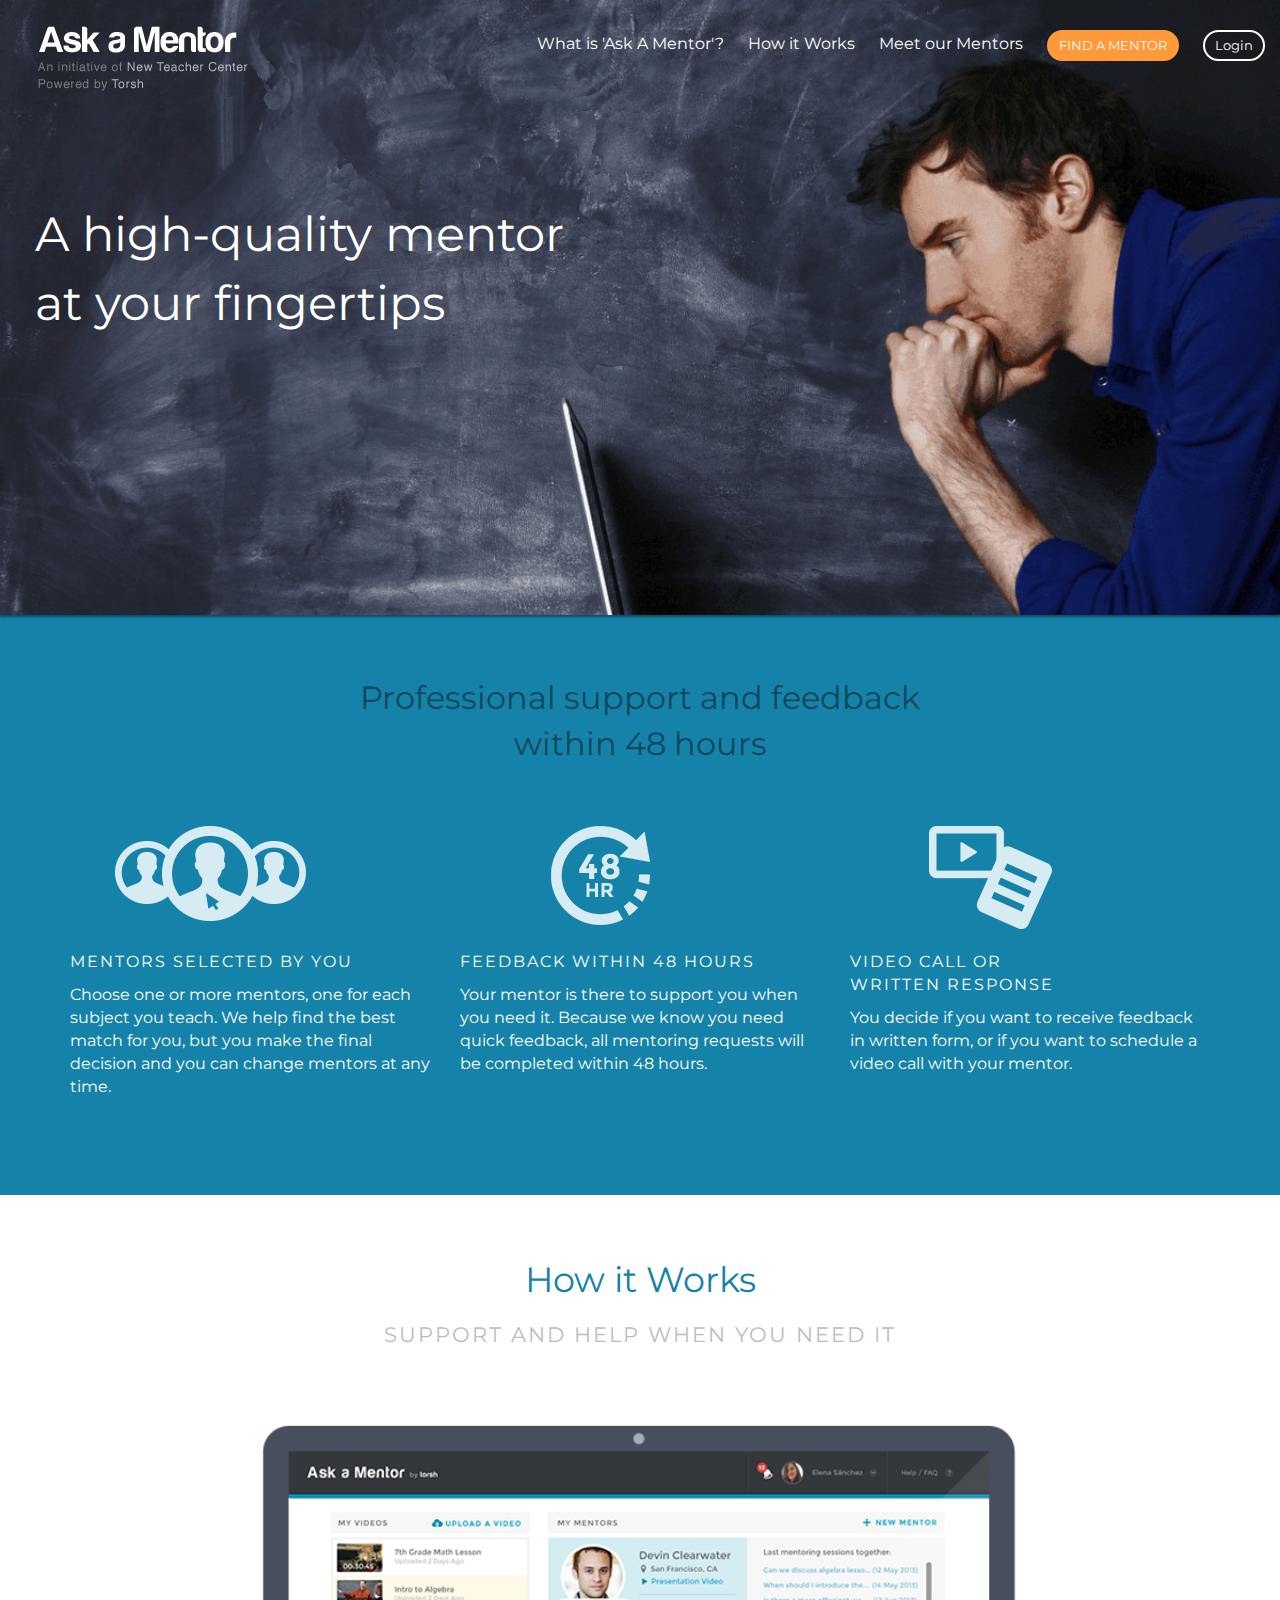
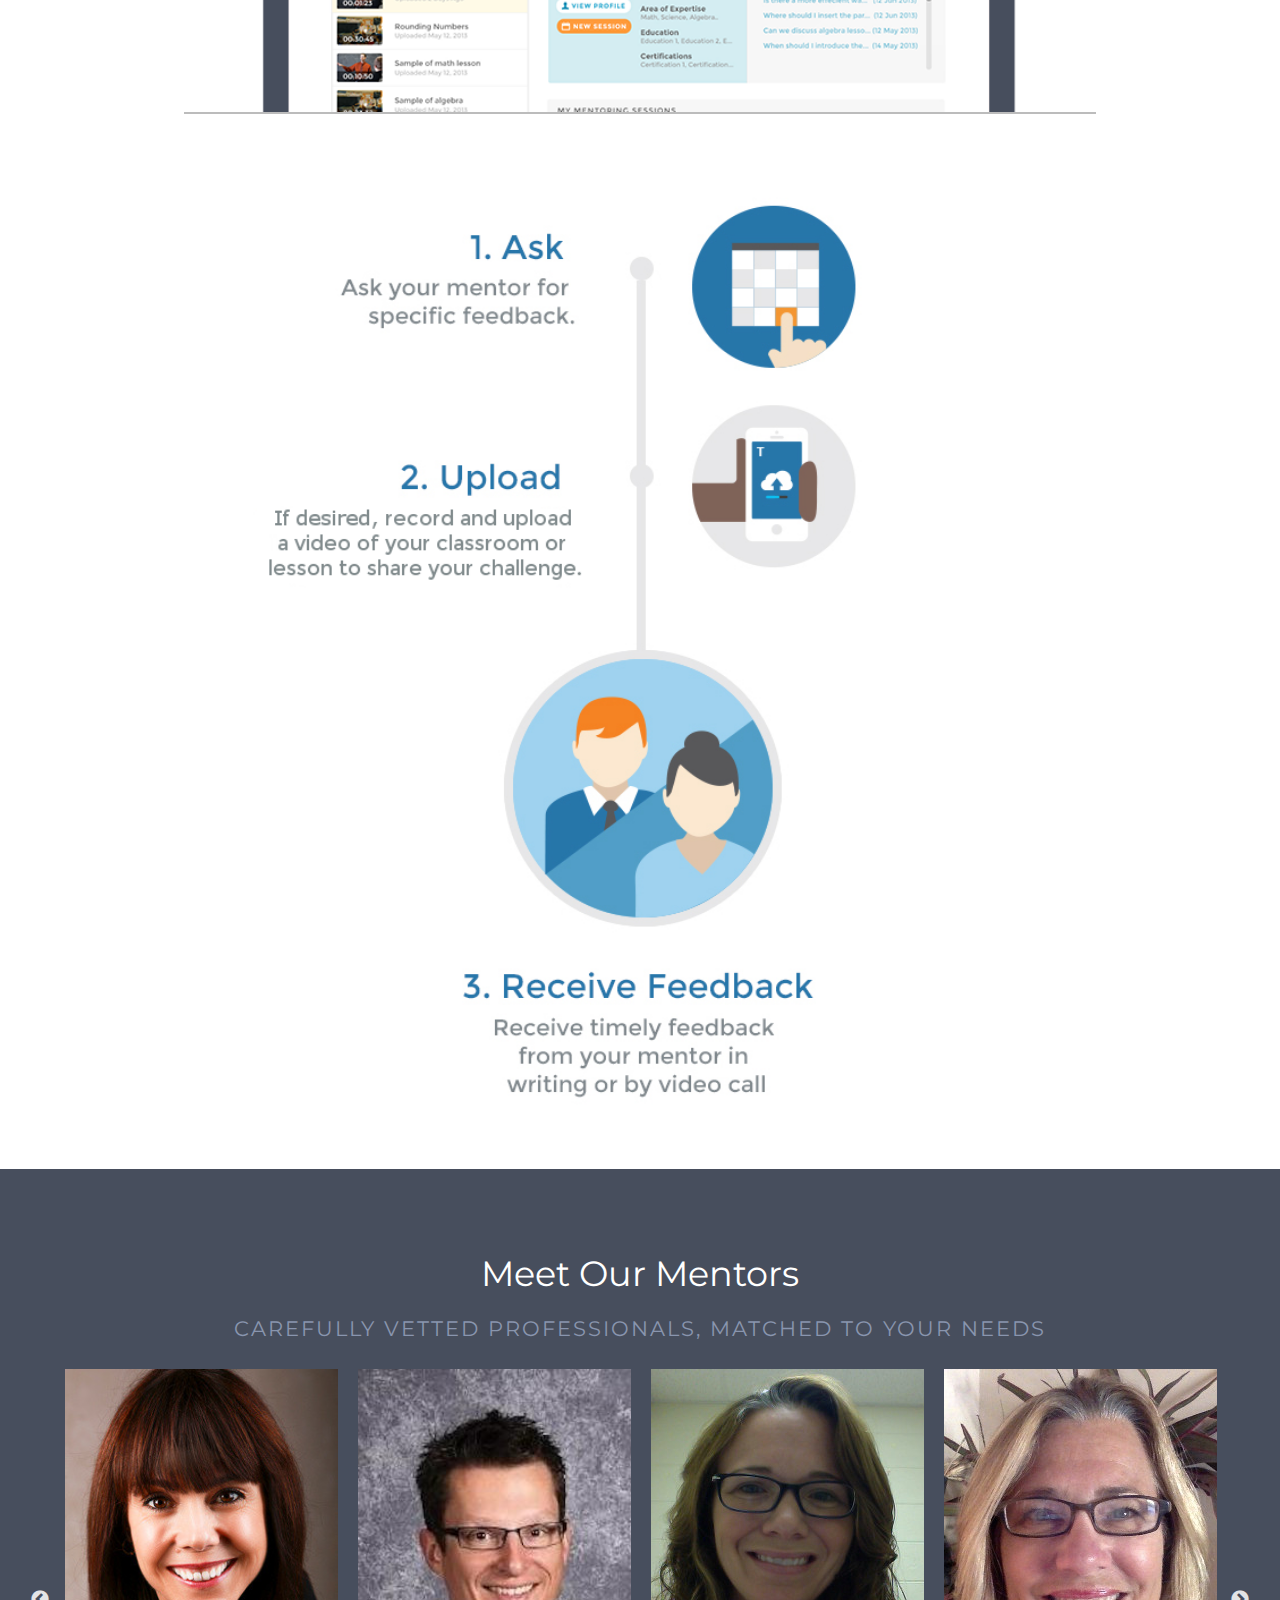
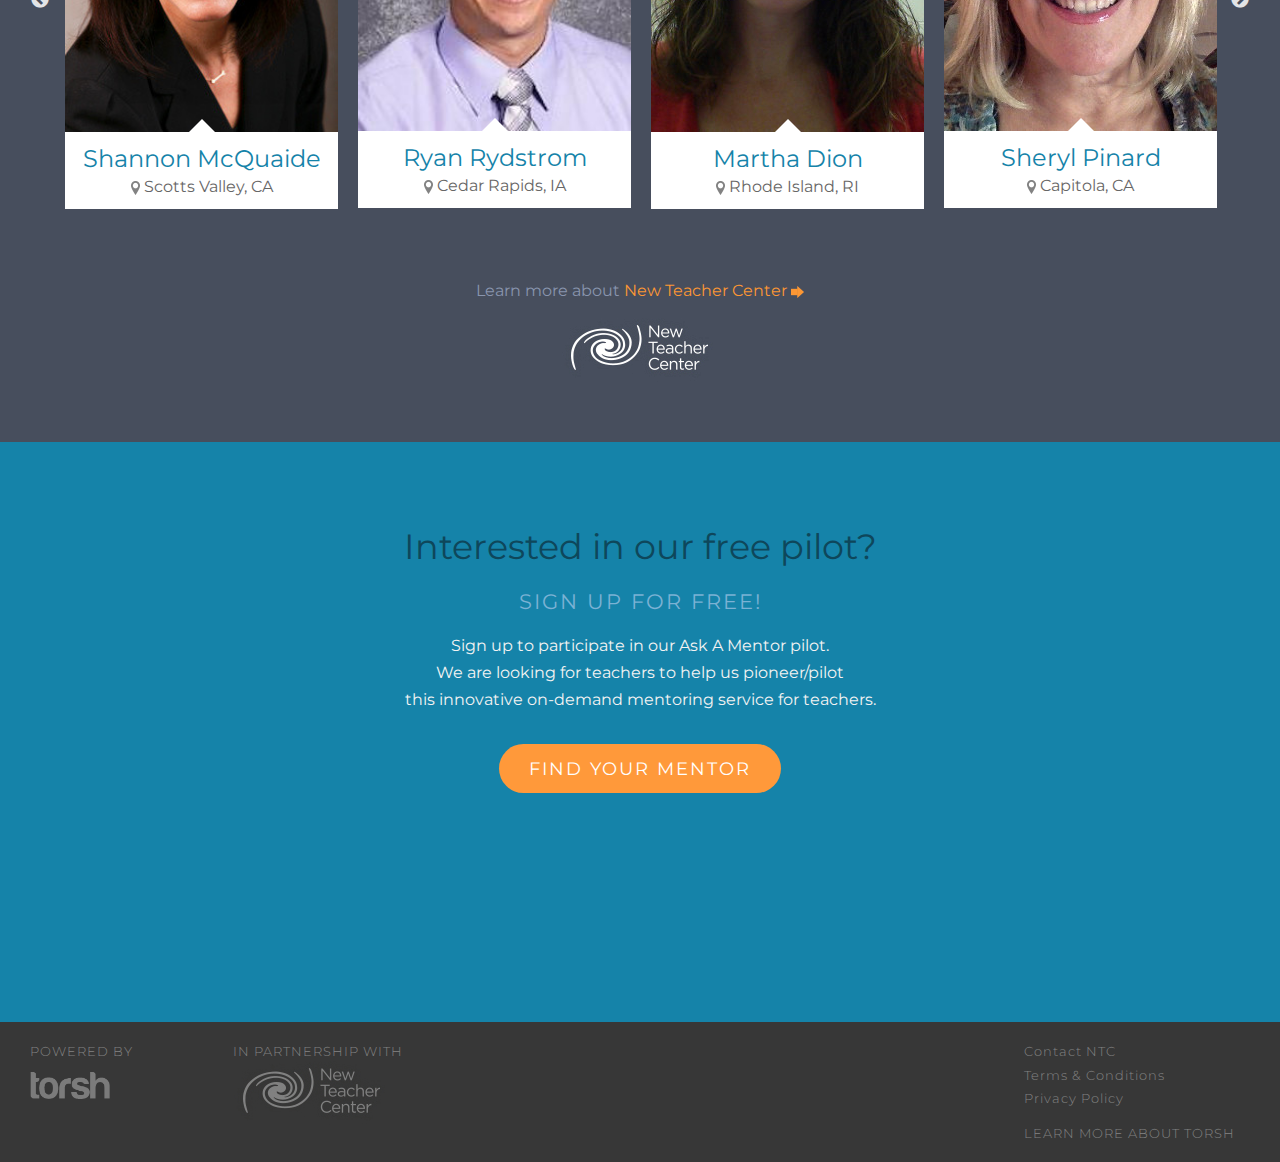
<file: index.html>
<!DOCTYPE html>
<head>
	<title>Ask A Mentor</title>
	<meta charset="utf-8">
	<meta http-equiv="X-UA-Compatible" content="IE=edge,chrome=1">
	<meta name="description" content="">
	<meta name="viewport" content="width=device-width, initial-scale=1">

	<link rel="stylesheet" href="public/style/bootstrap.min.css">
	<link rel="stylesheet" href="public/style/style.css">
	<link rel="stylesheet" href="public/style/responsive.css">
	<link rel="stylesheet" href="public/slick/slick.css">

	<!--[if lt IE 9]>
	<script src="//html5shiv.googlecode.com/svn/trunk/html5.js"></script>
	<script>window.html5 || document.write('<script src="js/vendor/html5shiv.js"><\/script>')</script>
	<![endif]-->

	<!--segment.io-->
	<script type="text/javascript">
		window.analytics=window.analytics||[],window.analytics.methods=["identify","group","track","page","pageview","alias","ready","on","once","off","trackLink","trackForm","trackClick","trackSubmit"],window.analytics.factory=function(t){return function(){var a=Array.prototype.slice.call(arguments);return a.unshift(t),window.analytics.push(a),window.analytics}};for(var i=0;i<window.analytics.methods.length;i++){var key=window.analytics.methods[i];window.analytics[key]=window.analytics.factory(key)}window.analytics.load=function(t){if(!document.getElementById("analytics-js")){var a=document.createElement("script");a.type="text/javascript",a.id="analytics-js",a.async=!0,a.src=("https:"===document.location.protocol?"https://":"http://")+"cdn.segment.io/analytics.js/v1/"+t+"/analytics.min.js";var n=document.getElementsByTagName("script")[0];n.parentNode.insertBefore(a,n)}},window.analytics.SNIPPET_VERSION="2.0.9",
			window.analytics.load("kb775mhqhn");
		window.analytics.page();
	</script>
</head>

<body>
	<div id="header">
		<img id="ask-a-mentor-background-hidden" src="public/img/img-header3.jpg">
		<img id="ask-a-mentor-logo" src="public/img/askamentor-logo2.png">
		<div class="text-right header-links hidden-xs hidden-sm">
			<a href="#about" class="about-link">What is 'Ask A Mentor'?</a>
			<a href="#how-it-works" class="what-is-link">How it Works</a>
			<a href="#meet-our-mentors" class="meet-link">Meet our Mentors</a>
			<button class="btn btn-orange find-mentor-button top" data-toggle="modal" data-target="#signUpModal">FIND A MENTOR</button>
			<a href="http://app.askamentor.org" class="btn btn-white login">Login</a>
		</div>

		<div class="collapsed-header-menu">
			<div class="dropdown visible-xs visible-sm">
				<button class="btn btn-default dropdown-toggle" type="button" id="dropdownMenu1" data-toggle="dropdown">
					&#9776;
					<span class="caret"></span>
				</button>
				<ul class="dropdown-menu dropdown-menu-right text-left" role="menu" aria-labelledby="dropdownMenu1">
					<li role="presentation"><a role="menuitem" tabindex="-1" href="#about" class="about-link">About</a></li>
					<li role="presentation"><a role="menuitem" tabindex="-1" href="#how-it-works" class="what-is-link">What is 'Ask A Mentor'?</a></li>
					<li role="presentation"><a role="menuitem" tabindex="-1" href="#meet-our-mentors" class="meet-link">Meet our mentors</a></li>
					<li role="presentation"><a role="menuitem" tabindex="-1" href="#" data-toggle="modal" data-target="#signUpModal">FIND A MENTOR</a></li>
					<li role="presentation" class="divider"></li>
					<li role="presentation"><a role="menuitem" tabindex="-1" href="http://app.askamentor.org" class="login">Login</a></li>
				</ul>
			</div>
		</div>
	</div>
	<div align="center">
		<div id="hero">
			<div class="col-xs-12">
				<div class="hero-text">
					A high-quality mentor<br class=""/> at your fingertips
				</div>
			</div>

		</div>
	</div>

	<div id="about">
		<div class="container">
			<div class="row">
				<div class="col-xs-12">
					<div class="about-header">
						Professional support and feedback <br/> within 48 hours
					</div>
				</div>
			</div>
			<div class="row">
				<div class="col-xs-12 col-sm-4">
					<div class="about-item">
						<div class="about-icon icon-mentors">
						</div>
						<span class="about-item-lead">MENTORS SELECTED BY YOU</span>
						Choose one or more mentors, one for each subject you teach. We help find the best match for you, but you make the final decision and you can change mentors at any time.
					</div>
				</div>
				<div class="col-xs-12 col-sm-4">
					<div class="about-item">
						<div class="about-icon icon-turn-time">
						</div>
						<span class="about-item-lead">FEEDBACK WITHIN 48 HOURS</span>
						Your mentor is there to support you when you need it. Because we know you need quick feedback, all mentoring requests will be completed within 48 hours.				  </div>
				</div>
				<div class="col-xs-12 col-sm-4">
					<div class="about-item">
						<div class="about-icon icon-feedback">
						</div>
						<span class="about-item-lead">VIDEO CALL OR <br/> WRITTEN RESPONSE</span>
						You decide if you want to receive feedback in written form, or if you want to schedule a video call with your mentor.
					</div>
				</div>
			</div>
		</div>
	</div>

	<div id="how-it-works">
		<div class="container">
			<div class="row">
				<div class="col-xs-12 text-center">
					<div class="how-it-works-text">
						How it Works
					</div>
				</div>
			</div>
			<div class="row">
				<div class="col-xs-12 text-center">
					<div class="how-it-works-sub-text">
						SUPPORT AND HELP WHEN YOU NEED IT
					</div>
				</div>
			</div>
			<div class="row">
				<div class="col-xs-12 screenshot-image-container text-center">
					<img src="public/img/img-screenshot.png" alt="screenshot"/>
				</div>
			</div>
			<div class="row">
				<div class="col-xs-12 how-it-works-image-container text-center">
					<img src="public/img/img-how-it-works2.png" alt="how it works"/>
				</div>
			</div>
		</div>
	</div>

	<div id="meet-our-mentors">
		<div class="container">
			<div class="row">
				<div class="col-xs-12 text-center">
					<div class="meet-mentors-header-text">
						Meet Our Mentors
					</div>
				</div>
			</div>
			<div class="row">
				<div class="col-xs-12 text-center">
					<div class="meet-mentors-header-sub-text">
						Carefully vetted professionals, matched to your needs
					</div>
				</div>
			</div>
			<div class="row mentors-carousel">
				<!-- col-xs-10 col-xs-offset-1 col-sm-offset-0 col-sm-6 col-md-3  -->
				<div class="text-center">
					<div class="mentor-profile">
						<div class="mentor-photo">
							<img src="public/img/shannon.jpg" alt="Shannon"/>
							<div class="mentor-info text-left">
								<span class="bold">5</span> year of mentoring <br/>
								<span class="bold">14</span> years in academics <br/> <br/>
								<span class="bold">Areas of Expertise:</span> <br/>
								Chemistry 9-12<br/>
								Env Science 9-12<br/>
								Life Science 6-8<br/>
								Math 6-12
								<br/><br/>
								<span class="bold">Education:</span> <br/>
								UC Davis
							</div>
						</div>
						<div class="mentor-name-location">
							<div class="name">Shannon <br class="visible-md visible-sm  visible-xs"/>McQuaide</div>
							<div class="location"><img src="public/img/ico-location.png" alt=""/> Scotts Valley, CA</div>
							<div class="arrow"></div>
						</div>
					</div>
				</div>
				<div class="text-center">
					<div class="mentor-profile">
						<div class="mentor-photo">
							<img src="public/img/ryan.jpg" alt="Ryan"/>
							<div class="mentor-info text-left">
								<span class="bold">2</span> years of mentoring <br/>
								<span class="bold">5</span> years in academics <br/> <br/>
								<span class="bold">Areas of Expertise:</span> <br/>
								Science 6-12 <br/>
								Biology 6-12<br/>
								Physics 6-12<br/>
								Chemistry 6-12
								<br/><br/>
								<span class="bold">Education:</span> <br/>
								University of Iowa
								
							</div>
						</div>
						<div class="mentor-name-location">
							<div class="name">Ryan <br class="visible-md visible-sm visible-xs"/>Rydstrom</div>
							<div class="location"><img src="public/img/ico-location.png" alt=""/> Cedar Rapids, IA</div>
							<div class="arrow"></div>
						</div>
					</div>
				</div>
				<div class="text-center">
					<div class="mentor-profile">
						<div class="mentor-photo">
							<img src="public/img/martha.jpg" alt="Martha"/>
							<div class="mentor-info text-left">
								<span class="bold">2</span> years of mentoring <br/>
								<span class="bold">15</span> years in academics <br/> <br/>
								<span class="bold">Areas of Expertise:</span> <br/>
								Science 6-12 <br/>
								Biology 6-12
								<br/><br/>
								<span class="bold">Education:</span> <br/>
								University of New Hampshire
							</div>
						</div>
						<div class="mentor-name-location">
							<div class="name">Martha <br class="visible-md visible-sm  visible-xs"/>Dion</div>
							<div class="location"><img src="public/img/ico-location.png" alt=""/> Rhode Island, RI</div>
							<div class="arrow"></div>
						</div>
					</div>
				</div>
				<div class="text-center">
					<div class="mentor-profile">
						<div class="mentor-photo">
							<img src="public/img/sheryl.jpg" alt="Sheryl"/>
							<div class="mentor-info text-left">
								<span class="bold">12</span> years of mentoring <br/>
								<span class="bold">25</span> years in academics <br/> <br/>
								<span class="bold">Areas of Expertise:</span> <br/>
								Science 6-12 <br/>
								Math 6-12
								<br/><br/>
								<span class="bold">Education:</span> <br/>
								DeAnza College<br/>
								San Diego State
							</div>
						</div>
						<div class="mentor-name-location">
							<div class="name">Sheryl <br class="visible-md visible-sm  visible-xs"/>Pinard</div>
							<div class="location"><img src="public/img/ico-location.png" alt=""/> Capitola, CA</div>
							<div class="arrow"></div>
						</div>
					</div>
				</div>
				<div class="text-center">
					<div class="mentor-profile">
						<div class="mentor-photo">
							<img src="public/img/jeff.jpg" alt="Jeff"/>
							<div class="mentor-info text-left">
								<span class="bold">6</span> years of mentoring <br/>
								<span class="bold">30</span> years in academics <br/> <br/>
								<span class="bold">Areas of Expertise:</span> <br/>
								Biology 6-12<br/>
								Chemistry 6-12 <br/>
								Math 6-12
								<br/><br/>
								<span class="bold">Education:</span> <br/>
								University of Wisconsin
							</div>
						</div>
						<div class="mentor-name-location">
							<div class="name">Jeff <br class="visible-md visible-sm  visible-xs"/>Anderson</div>
							<div class="location"><img src="public/img/ico-location.png" alt=""/> Milwaukee, WI</div>
							<div class="arrow"></div>
						</div>
					</div>
				</div>
				<div class="text-center">
					<div class="mentor-profile">
						<div class="mentor-photo">
							<img src="public/img/alicia.jpg" alt="Alicia"/>
							<div class="mentor-info text-left">
								<span class="bold">2</span> years of mentoring <br/>
								<span class="bold">12</span> years in academics <br/> <br/>
								<span class="bold">Areas of Expertise:</span> <br/>
								Special Ed K-12<br/>
								General Ed 1-6 <br/>
								Math 6-12
								<br/><br/>
								<span class="bold">Education:</span> <br/>
								Providence College,<br/> 
								Rhode Island College
							</div>
						</div>
						<div class="mentor-name-location">
							<div class="name">Alicia <br class="visible-md visible-sm  visible-xs"/>Sullivan</div>
							<div class="location"><img src="public/img/ico-location.png" alt=""/> Rhode Island, RI</div>
							<div class="arrow"></div>
						</div>
					</div>
				</div>
			</div>
			<div class="row">
				<div class="col-xs-12 text-center">
					<div class="learn-more-ntc">
						Learn more about <a href="http://newteachercenter.org/about-ntc" target="_blank">New Teacher Center <img src="public/img/ico-orange-arrow.png" alt=""/></a>
					</div>
				</div>
			</div>
			<div class="row">
				<div class="col-xs-12 text-center">
					<a href="http://newteachercenter.org/about-ntc" target="_blank">
						<img src="public/img/img-ntc-logo.png" alt="NTC"/>
					</a>
				</div>
			</div>
		</div>
	</div>

	<div id="pilot">
		<div class="container">
			<div class="row">
				<div class="col-xs-12 text-center">
					<div class="pilot-header-text">
						Interested in our free pilot?
					</div>
				</div>
			</div>
			<div class="row">
				<div class="col-xs-12 text-center">
					<div class="pilot-header-sub-text">
						SIGN UP FOR FREE!
					</div>
				</div>
			</div>
			<div class="row">
				<div class="col-xs-12 text-center pilot-description">
					Sign up to participate in our Ask A Mentor pilot. <br class="hidden-xs">
					We are looking for teachers to help us pioneer/pilot  <br class="hidden-xs"/>
					this innovative on-demand mentoring service for teachers.
				</div>
			</div>
			<div class="row">
				<div class="col-xs-12 text-center">
					<div class="">
						<button class="btn btn-orange find-mentor-button bottom" data-toggle="modal" data-target="#signUpModal">FIND YOUR MENTOR</button>
					</div>
				</div>
			</div>
		</div>
	</div>

	<div id="footer">
		<div class="col-xs-12 col-sm-6">
			<div class="col-xs-12 col-sm-6 col-lg-4 footer-torsh-blurb">
				POWERED BY <br/>
				<img src="public/img/img-torsh-logo.png" class="footer-torsh-logo" alt="TORSH"/>
			</div>
			<div class="col-xs-12 col-sm-6 col-lg-8 footer-ntc-blurb">
				IN PARTNERSHIP WITH <br/>
				<img src="public/img/img-ntc-logo-grey.png" alt="NTC"/>
			</div>
		</div>
		<div class="col-xs-12 col-sm-6">
			<div class="footer-links">
				<a href="http://newteachercenter.org/contact" target="_blank" id="contact">Contact NTC</a>
				<br/>
				<a href="terms.html" id="tems">Terms & Conditions</a>
				<br/>
				<a href="privacy.html" id="privacy">Privacy Policy</a>
				<br/>
				<a href="http://www.torsh.co/" target="_blank" id="learnMore">LEARN MORE ABOUT TORSH</a>
				<br/>
				<!--<span id="">&copy; 2014 NTC and TORSH INC.</span>-->
			</div>
		</div>
	</div>

	<div id="signUpModal" class="modal fade" tabindex="-1" role="dialog" aria-labelledby="myLargeModalLabel" aria-hidden="true">
		<div class="modal-dialog modal-lg">
			<div class="modal-content">
				<div class="modal-header">
					<button type="button" class="close" data-dismiss="modal" aria-hidden="true">&times;</button>
				</div>
				<div class="modal-body">
					<iframe id='signUpModalIframe' src="http://app.askamentor.org/signup" frameborder="0"></iframe>
				</div>
			</div>
		</div>
	</div>

	<script src="//ajax.googleapis.com/ajax/libs/jquery/2.1.1/jquery.min.js"></script>
	<script>window.jQuery || document.write('<script src="public/js/jquery-2.1.1.min.js"><\/script>')</script>

	<script src="public/js/bootstrap.min.js"></script>
	<script type="text/javascript" src="public/slick/slick.min.js"></script>
	<script src="public/js/main.js"></script>

</body>
</file>
<file: public/style/style.css>
@import url(//fonts.googleapis.com/css?family=Montserrat:400,700);


/*@font-face {*/
	/*font-family: 'montserratlight';*/
	/*src: url([data-uri]) format('woff');*/
	/*font-weight: normal;*/
	/*font-style: normal;*/
/*}*/

/*@font-face {*/
	/*font-family: 'montserratlight';*/
	/*src: url('/public/font/Montserrat-Light-webfont.eot');*/
/*}*/

/*@font-face {*/
	/*font-family: 'montserratlight';*/
	/*src: url([data-uri]) format('woff'),*/
	/*url('/public/font/Montserrat-Light-webfont.ttf') format('truetype');*/
	/*font-weight: normal;*/
	/*font-style: normal;*/

/*}*/


@font-face {
	font-family: 'montserrathairline';
	src: url('/public/font/Montserrat-Hairline-webfont.eot');
}

@font-face {
	font-family: 'montserrathairline';
	src: url([data-uri]) format('woff'),
	url('/public/font/Montserrat-Hairline-webfont.ttf') format('truetype');
	font-weight: normal;
	font-style: normal;

}

/*@font-face {*/
	/*font-family: 'montserrathairline';*/
	/*src: url([data-uri]) format('woff');*/
	/*font-weight: normal;*/
	/*font-style: normal;*/

/*}*/
/* All colors should be defined here */
/* header accent blue */
/* background grey */
/* video shares border */
/* profile page lower section */
/* video portrait border */
/* profile page font color */
/* profile page expertise box background */
/* video activity icon */
/* darker profile page font color */
/* a lighter grey text (video time ago text) */
/* group name text color */
/* video shares text */
/* entry footer text color */
/* your activity on video text color */
/* best practices sidebar */
/* currently teaching text color, video listing title */
/* video activity text */
/* text color */
/* notification background color */
/* profile background color */
/* header background, help page header text */
/* buttons (upload, carousel select, video actions icons play/volume/clip background) */
/* profile table background */
/* entry footer */
/* Added by David, we can merge redundant colors later */
/* header avatar border */
/* header username */
/* header username hover */
/* upload button */
/* upload button hover */
/* avatar border */
/* filters background, help apge header color*/
/* Video list item background */
/* Video filter header text */
/* Video filter item text */
/* Default button grey */
/* Video action icons */
/* Active note background */
/* Help page header text */
/* Help contact form text */
/* Help contact form header text */
/* upload button hover icon */
/* tags text */
/* tags background */
/* tags border */
/* info button blue */
/* primary button blue */
/* note input background blue */
/* Exemplar fields background blue, support FAQ background */
/* Exemplar tags text */
/* Exemplar tags background */
/* Exemplar tags border */
/* Exemplar tags border */
/* End David's colors */
/* notification circles */
/* orange highlight text, orange buttons*/
/* nav bar */
/* nav bar selected */
/* mentoring box icons */
/* video share background */
/* community page boxes */
/* various text */
/* login focus input */
/* end new colors */

.promotion-text {
	font-family: 'montserrathairline';
	text-align: left;
	color: #d8ebf2;
	font-size: 2em;
	vertical-align: top;
	display: inline-block;
}
.promotion-text-inner{
	cursor: pointer;
	font-family: 'montserrathairline';
}
.mont-thin{
	font-family: 'montserrathairline';
}

#promotion-image {
	vertical-align: top;
	display: inline-block;
	margin-right: 20px;
}

.promotion {
	margin-top: 40px;
	text-align: left;
	margin-left: 20px;
}

.promotion-button{
	margin-top: 35px;
}
.promotion-details{
	/*font-family: 'Montserrat', sans-serif;*/
	margin-top: 5px;
	font-size: 12px;
	color: white;
}

.promotion-details a{
	color: white;
}
/*.promotion-details a:hover{*/
	/*text-decoration: none;*/
/*}*/

body {
  font-family: 'Montserrat', sans-serif;
  margin: 0px;
  font-size: 16px;
}
body .bold {
  font-weight: 700;
}
#ask-a-mentor-logo {
  margin-top: 10px;
  margin-left: 35px;
  height: 79px;
}
.terms-header #ask-a-mentor-logo{
  margin-left: 0px;
}
#header {
  margin-top: 15px;
  height: 42px;
  width: 100%;
  position: absolute;
	z-index: 2;
}
#header .header-links {
  float: right;
  padding: 15px;
}
#header .header-links button {
  margin-right: 20px;
}
#header .header-links a:not(.btn-white) {
  margin-right: 20px;
  color: white;
  -webkit-transition: color .4s;
  transition: color .4s;
}
#header .header-links a:not(.btn-white):hover {
  text-decoration: none;
  color: #1583a9;
  -webkit-transition: color .4s;
  transition: color .4s;
}
#header .collapsed-header-menu {
  float: right;
  padding-top: 10px;
  padding-right: 15px;
}
#ask-a-mentor-background-hidden{
	position: absolute;
	height: 1px;
	width: 1px;
}
.hero-wrapper{
	background-color: #373737;
}
#hero {
  top: 0;
  bottom: 0;
  max-height: 1000px;
  overflow: hidden;
  left: 0;
  right: 0;
  /*z-index: -1;*/
  background-color: #373737;
  background: #373737;
  /*background: url('http://d3no28w91xhz0w.cloudfront.net/img-header3.png');*/
  background: url('../img/img-header3.jpg');
  background-size: cover;
  /*background-position: center;*/
  position: relative;
  box-shadow: 0px 2px 2px rgba(0, 0, 0, 0.4);
}
/*#hero img {*/
  /*width: 100%;*/
  /*min-width: 700px;*/
/*}*/
#hero .hero-text {
  margin-top: 200px;
  text-align: left;
  color: white;
  font-size: 3em;
  margin-left: 20px;
}

#about {
  background-color: #1583a9;
  padding-top: 60px;
  color: white;
  min-height: 580px;
}
#about .about-header {
  color: #0e475b;
  font-size: 2em;
  margin-bottom: 60px;
  text-align: center;
}
#about .about-item {
  margin-bottom: 80px;
}
#about .about-icon {
  height: 105px;
  margin: auto;
  margin-bottom: 20px;
  position: relative;
  transition: all 0.2s ease-in-out;
}
#about .icon-mentors {
  background: url('../img/img1-select-mentors.png') no-repeat;
  width: 191px;
}
#about .icon-turn-time {
  background: url('../img/img2-48hr-feedback.png') no-repeat;
  width: 99px;
}
#about .icon-feedback {
  background: url('../img/img3-video-written.png') no-repeat;
  width: 123px;
}
#about .about-item-lead {
  display: block;
  letter-spacing: 2px;
  margin-bottom: 10px;
}
#how-it-works {
  background-color: white;
  padding-top: 60px;
  color: #bcbcbc;
  min-height: 580px;
}
#how-it-works .how-it-works-text {
  color: #1583a9;
  font-size: 2.2em;
  margin-bottom: 15px;
}
#how-it-works .how-it-works-sub-text {
  font-size: 1.3em;
  letter-spacing: 2px;
  margin-bottom: 15px;
}
#how-it-works .screenshot-image-container {
  margin-bottom: 60px;
}
#how-it-works .screenshot-image-container img {
  position: relative;
  margin: auto;
  width: 80%;
  height: auto;
  border-bottom: 2px solid #bcbcbc;
}
#how-it-works .how-it-works-image-container {
  margin-bottom: 60px;
}
#how-it-works .how-it-works-image-container img {
  position: relative;
  margin: auto;
  width: 80%;
  height: auto;
}
#meet-our-mentors {
  background-color: #474e5d;
  padding-top: 80px;
  padding-bottom: 60px;
  color: #8995ae;
  min-height: 580px;
}

#meet-our-mentors .meet-mentors-header-text {
  color: white;
  font-size: 2.2em;
  margin-bottom: 15px;
}
#meet-our-mentors .meet-mentors-header-sub-text {
  font-size: 1.3em;
  text-transform: uppercase;
  letter-spacing: 2px;
  margin-bottom: 25px;
}
#meet-our-mentors .mentor-profile {
  margin-bottom: 20px;
  padding-left: 10px;
  padding-right: 10px;
}
#meet-our-mentors .mentor-profile .mentor-photo {
  position: relative;
  width: 100%;
}
#meet-our-mentors .mentor-profile .mentor-photo img {
  position: relative;
  width: 100%;
  height: auto;
}
#meet-our-mentors .mentor-profile .mentor-info {
  font-size: 1em;
  color: white;
  position: absolute;
  top: 0px;
  left: 0px;
  width: 100%;
  height: 100%;
  padding-top: 15%;
  padding-left: 7%;
  background-color: #000000;
  background-color: rgba(0, 0, 0, 0.4);
  filter: progid:DXImageTransform.Microsoft.gradient(startColorstr=#66000000, endColorstr=#66000000);
  -ms-filter: progid:DXImageTransform.Microsoft.gradient(startColorstr=#66000000, endColorstr=#66000000);
  visibility: hidden;
  opacity: 0;
  transition: visibility 0s .4s, opacity .4s linear;
}
#meet-our-mentors .mentor-profile .mentor-name-location {
  position: relative;
  background-color: white;
  padding: 10px;
}
#meet-our-mentors .mentor-profile .mentor-name-location .name {
  font-size: 1.5em;
  color: #1583a9;
}
#meet-our-mentors .mentor-profile .mentor-name-location .location {
  font-size: 1em;
  color: #676666;
}

#meet-our-mentors .mentor-profile .mentor-name-location .location img{
  display: inline-block;
}
#meet-our-mentors .mentor-profile:hover .mentor-info {
  visibility: visible;
  opacity: 1;
  transition: opacity .4s linear;
}
#meet-our-mentors .mentor-profile .arrow {
  position: absolute;
  width: 0;
  height: 0;
  border-color: transparent;
  border-style: solid;
  top: -13px;
  left: 50%;
  margin-left: -13px;
  border-width: 0 13px 13px;
  border-bottom-color: white;
}
#meet-our-mentors .learn-more-ntc {
  margin-top: 20px;
  margin-bottom: 15px;
}
#meet-our-mentors .learn-more-ntc a {
  color: #fc9734;
  -webkit-transition: color .4s;
  transition: color .4s;
}
#meet-our-mentors .learn-more-ntc a:hover {
  text-decoration: none;
  color: white;
  -webkit-transition: color .4s;
  transition: color .4s;
}
#pilot {
  background-color: #1583a9;
  padding-top: 80px;
  color: #f3f3f3;
  min-height: 580px;
}
#pilot .pilot-header-text {
  color: #0e475b;
  font-size: 2.2em;
  margin-bottom: 15px;
}
#pilot .pilot-header-sub-text {
  font-size: 1.3em;
  color: #7bb2d4;
  text-transform: uppercase;
  letter-spacing: 2px;
  margin-bottom: 15px;
}
#pilot .pilot-description {
  line-height: 1.7em;
}
#pilot .find-mentor-button {
  letter-spacing: 2px;
  margin-top: 30px;
  padding: 12px;
  padding-left: 30px;
  padding-right: 30px;
  font-size: 1.1em;
}
#footer {
  min-height: 140px;
  width: 100%;
  background: #373737;
  bottom: 0px;
  color: #838383;
  font-size: 13px;
  letter-spacing: 1px;
  font-weight: 300;
	padding-top: 20px;
}
#footer #copyright {
  position: relative;
  left: 36px;
  top: 10px;
}
#footer .footer-links {
  display: inline-block;
  text-align: left;
	padding-left: 15px;
}
#footer .footer-links a {
  text-decoration: none;
  color: #838383;
  margin-bottom: 5px;
  margin-right: 30px;
  display: inline-block;
}
#footer .footer-links a:hover {
  color: #a4a4a4;
}
#footer #learnMore {
  text-decoration: none;
  color: #838383;
  margin-top: 11px;
  margin-right: 30px;
}
#footer .footer-torsh-logo {
	width: 80px;
	margin-top: 10px;
}
#footer .footer-torsh-blurb {
	margin-bottom: 20px;
}
#footer .footer-ntc-blurb {
	margin-bottom: 20px;
}
#footer #learnMore:hover {
  color: #a4a4a4;
}
#terms {
  background-color: white;
  padding-top: 80px;
  color: #373737;
  min-height: 580px;
}
#header.terms-header {
  background-color: #373737;
  min-height: 85px;
  margin-top: 0px;
  margin-bottom: 10px;
}
#signUpModal iframe {
  width: 100%;
  min-height: 275px;
}
#signUpModal .modal-header {
  border-bottom: none;
}
.btn-orange {
  border: 0px;
  border-radius: 30px;
  color: #ffffff;
  background: #ff993a;
  text-shadow: none;
  font-size: 13px;
  -webkit-transition: background .4s;
  transition: background .4s;
  -webkit-transition: color .4s;
  transition: color .4s;
}
.btn-orange:hover {
  text-decoration: none;
  color: #f7f7f7;
  background: #ff8c21;
  -webkit-transition: background .4s;
  transition: background .4s;
  -webkit-transition: color .4s;
  transition: color .4s;
}
.btn-white {
  border-radius: 30px;
  color: #ffffff;
  border: 2px solid #ffffff;
  text-shadow: none;
  font-size: 13px;
  padding: 4px;
  padding-right: 10px;
  padding-left: 10px;
  -webkit-transition: background .4s;
  transition: background .4s;
  -webkit-transition: color .4s;
  transition: color .4s;
  -webkit-transition: border-color 0.4s;
  transition: border-color 0.4s;
}
.btn-white:hover {
  color: #ff8c21;
  border-color: #ff8c21;
  -webkit-transition: background .4s;
  transition: background .4s;
  -webkit-transition: color .4s;
  transition: color .4s;
  -webkit-transition: border-color 0.4s;
  transition: border-color 0.4s;
}
</file>
<file: public/style/responsive.css>
/* Large devices (large desktops, 1200px and up) */
@media (min-width: 1200px) {
  #hero {
    height: 615px;
  }
  .about-icon {
    right: 40px;
  }
  #how-it-works div .how-it-works-image-container img {
    width: 70%;
  }
	#footer .footer-links {
		float: right;
	}
}
/* Medium devices Only (desktops, 992px and up) */
@media (min-width: 992px) and (max-width: 1199px) {
  #hero {
    height: 560px;
  }
  #hero div .hero-text {
    margin-top: 200px;
    font-size: 2.8em;
  }
  #header #ask-a-mentor-logo {
    height: 65px;
  }
	#footer .footer-links {
		float: right;
	}
}
/* Small devices Only (desktops, 992px and up) */
@media (min-width: 768px) and (max-width: 991px) {
  #hero {
    height: 530px;
	  background-position: center;
	  position:relative;
  }
  #hero div .hero-text {
    margin-top: 165px;
    font-size: 2.5em;
  }
  #how-it-works div .screenshot-image-container img {
    width: 100%;
  }
  #footer .footer-links {
	float: right;
  }
	#promotion-image{
		width: 80px;
	}
	.promotion-text{
		font-size: 1.4em;
	}
	#signUpModal iframe {
		min-height: 315px;
	}
}
/* Extra Small devices Landscape phones and down */
@media (max-width: 767px) {
  #hero {
    height: 480px;
	  background-position: center;
  }
  #hero div .hero-text {
    margin-top: 135px;
    font-size: 2.2em;
  }
  #how-it-works div .screenshot-image-container img {
    width: 100%;
  }
  #how-it-works div .how-it-works-image-container img {
    width: 100%;
  }

	#promotion-image{
		width: 75px;
	}
	.promotion-text{
		font-size: 1.4em;
	}
	.promotion {
		margin-top: 20px;
	}
	.promotion-button{
		margin-top: 20px;
	}
	#signUpModal iframe {
		min-height: 315px;
	}
}
/* Micro devices only Landscape phones and down */
@media (max-width: 480px) {
  #hero {
    height: 400px;
	  background-position: center;
  }
  #hero div .hero-text {
    margin-top: 125px;
    font-size: 1.5em;
  }

  #meet-our-mentors .mentors-carousel {
    margin-left: 20px;
    margin-right: 20px;
  }
  #ask-a-mentor-logo {
    margin-top: 10px;
    margin-left: 15px;
    height: 65px;
  }
	#promotion-image{
		width: 45px;
	}
	.promotion-text{
		font-size: 1em;
	}

	#signUpModal iframe {
		min-height: 500px;
	}
}

@media (max-width: 866px) {
  #meet-our-mentors .mentors-carousel {
    margin-left: 20px;
    margin-right: 20px;
  }
}
</file>
